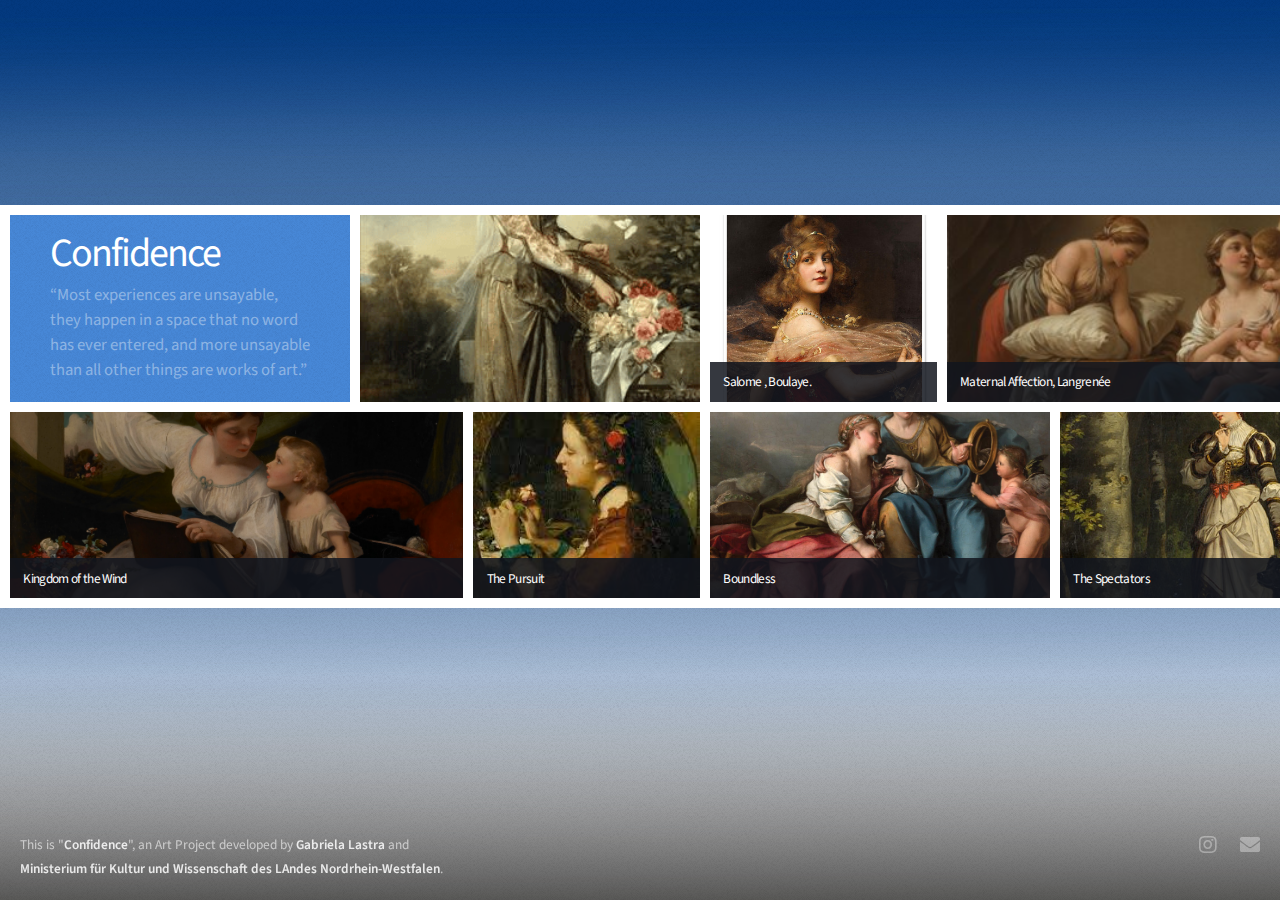
<file: index.html>
<!DOCTYPE HTML>
<html>
	<head>
		<title>Confidence</title>
		<meta charset="utf-8" />
		<meta name="viewport" content="width=device-width, initial-scale=1, user-scalable=no" />
		<link rel="stylesheet" href="assets/css/main.css" />
		<noscript><link rel="stylesheet" href="assets/css/noscript.css" /></noscript>
	</head>
	<body class="is-preload">

		<!-- Wrapper -->
			<div id="wrapper">

				<!-- Main -->
					<section id="main">

						<!-- Items -->
							<div class="items">

								<div class="item intro span-2">
									<h1>Confidence</h1>
									<p>“Most experiences are unsayable, they happen in a space that no word has ever entered,
									and more unsayable than all other things are works of art.”</p>
								</div>

								<article class="item thumb span-2">
									<h3>Für immer vereint, Schweninger Jr.</h3>
									<a href="images/fulls/01.png" class="image"><img src="images/thumbs/01.png" alt=""></a>
								</article>

								<article class="item thumb span-1">
									<h2>Salome , Boulaye.</h2>
									<a href="images/fulls/02.jpeg" class="image"><img src="images/thumbs/02.jpeg" alt=""></a>
								</article>

								<article class="item thumb span-3">
									<h2>Maternal Affection, Langrenée</h2>
									<a href="images/fulls/03.jpeg" class="image"><img src="images/thumbs/03.jpeg" alt=""></a>
								</article>
								<div class="item intro span-3">
									<h1>Believe</h1>
									<p>“Most experiences are unsayable, they happen in a space that no word has ever entered,
									and more unsayable than all other things are works of art.”</p>
								</div>
								<article class="item thumb span-1">
									<h2>Young Woman Drawing, Villers.</h2>
									<a href="images/fulls/04.jpeg" class="image"><img src="images/thumbs/04.jpeg" alt=""></a>
								</article>

								<article class="item thumb span-3">
									<h2>Young woman sewing - Schweninger Jr.</h2>
									<a href="images/fulls/05.png" class="image"><img src="images/thumbs/05.png" alt=""></a>
								</article>

								<article class="item thumb span-1">
									<h2>Allegory of Painting, Langrenée.</h2>
									<a href="images/fulls/06.jpeg" class="image"><img src="images/thumbs/06.jpeg" alt=""></a>
								</article>

								<article class="item thumb span-2">
									<h2>Allegory of Love, Innocence and Prudence, Langrenée.</h2>
									<a href="images/fulls/07.jpeg" class="image"><img src="images/thumbs/07.jpeg" alt=""></a>
								</article>

								<article class="item thumb span-2">
									<h2>Far away thoughts, Schweninger Jr.</h2>
									<a href="images/fulls/08.jpeg" class="image"><img src="images/thumbs/08.jpeg" alt=""></a>
								</article>

							<div class="item intro span-3">
									<h1>Trust</h1>
									<p>“Most experiences are unsayable, they happen in a space that no word has ever entered,
									and more unsayable than all other things are works of art.”</p>
								</div>
								<article class="item thumb span-1">
									<h1>The Love Potion, Morgan.</h1>
									<a href="images/fulls/09.jpeg" class="image"><img src="images/thumbs/09.jpeg" alt=""></a>
								</article>

								<article class="item thumb span-3">
									<h2>Rosalind, J.Sant.</h2>
									<a href="images/fulls/10.jpeg" class="image"><img src="images/thumbs/10.jpeg" alt=""></a>
								</article>

								<article class="item thumb span-1">
									<h2>The Fairy Tale, J. Sant.</h2>
									<a href="images/fulls/11.jpeg" class="image"><img src="images/thumbs/11.jpeg" alt=""></a>
								</article>

								<article class="item thumb span-2">
									<h2>Sentiment, J. Sant.</h2>
									<a href="images/fulls/12.jpeg" class="image"><img src="images/thumbs/12.jpeg" alt=""></a>
								</article>

								<article class="item thumb span-2">
									<h2>Beauties, G. Rochegrosse.</h2>
									<a href="images/fulls/13.jpeg" class="image"><img src="images/thumbs/13.jpeg" alt=""></a>
								</article>
							</div>

						<!-- Items-->
							<div class="items">

								<article class="item thumb span-3"><h2>Kingdom of the Wind</h2><a href="images/fulls/11.jpeg" class="image"><img src="images/thumbs/11.jpeg" alt=""></a></article>
								
								<article class="item thumb span-1"><h2>The Pursuit</h2><a href="images/fulls/12.jpeg" class="image"><img src="images/thumbs/12.jpeg" alt=""></a></article>

								
								<article class="item thumb span-2"><h2>Boundless</h2><a href="images/fulls/07.jpeg" class="image"><img src="images/thumbs/07.jpeg" alt=""></a></article>
								
								<article class="item thumb span-2"><h2>The Spectators</h2><a href="images/fulls/08.jpeg" class="image"><img src="images/thumbs/08.jpeg" alt=""></a></article>
								
								<article class="item thumb span-1"><h2>You really got me</h2><a href="images/fulls/01.png" class="image"><img src="images/thumbs/01.png" alt=""></a></article>
								
								<article class="item thumb span-2"><h2>Ad Infinitum</h2><a href="images/fulls/02.jpeg" class="image"><img src="images/thumbs/02.jpeg" alt=""></a></article>
								
								<article class="item thumb span-1"><h2>Different.</h2><a href="images/fulls/03.jpeg" class="image"><img src="images/thumbs/03.jpeg" alt=""></a></article>
								
								<article class="item thumb span-2"><h2>Kingdom of the Wind</h2><a href="images/fulls/09.jpeg" class="image"><img src="images/thumbs/09.jpeg" alt=""></a></article>
								
								<article class="item thumb span-1"><h2>Elysium</h2><a href="images/fulls/04.jpeg" class="image"><img src="images/thumbs/04.jpeg" alt=""></a></article>

								<article class="item thumb span-2"><h2>Boundless</h2><a href="images/fulls/10.jpeg" class="image"><img src="images/thumbs/10.jpeg" alt=""></a></article>
								
								<article class="item thumb span-2"><h2>The Spectators</h2><a href="images/fulls/09.jpeg" class="image"><img src="images/thumbs/09.jpeg" alt=""></a></article>
								
								<article class="item thumb span-1"><h2>You really got me</h2><a href="images/fulls/10.jpeg" class="image"><img src="images/thumbs/10.jpeg" alt=""></a></article>
								
								<article class="item thumb span-2"><h2>Ad Infinitum</h2><a href="images/fulls/12.jpeg" class="image"><img src="images/thumbs/12.jpeg" alt=""></a></article>
								
								<article class="item thumb span-1"><h2>Different.</h2><a href="images/fulls/03.jpeg" class="image"><img src="images/thumbs/03.jpeg" alt=""></a></article>
								
								<article class="item thumb span-2"><h2>Kingdom of the Wind</h2><a href="images/fulls/05.png" class="image"><img src="images/thumbs/05.png" alt=""></a></article>
								
								<article class="item thumb span-1"><h2>Elysium</h2><a href="images/fulls/04.jpeg" class="image"><img src="images/thumbs/04.jpeg" alt=""></a></article>

							</div> 

					</section>

				<!-- Footer -->
					<section id="footer">
						<section>
							<p>This is "<strong>Confidence</strong>", an Art Project developed by <strong>Gabriela Lastra</strong> and<br /> <strong>Ministerium für Kultur und Wissenschaft des LAndes Nordrhein-Westfalen</strong>.</p>
						</section>
						<section>
							<ul class="icons">
								
								<li><a href="#" class="icon brands fa-instagram"><span class="label">Instagram</span></a></li>
								
								<li><a href="#" class="icon solid fa-envelope"><span class="label">Email</span></a></li>
							</ul>
						</section>
					</section>

			</div>

		<!-- Scripts -->
			<script src="assets/js/jquery.min.js"></script>
			<script src="assets/js/jquery.poptrox.min.js"></script>
			<script src="assets/js/browser.min.js"></script>
			<script src="assets/js/breakpoints.min.js"></script>
			<script src="assets/js/util.js"></script>
			<script src="assets/js/main.js"></script>

	</body>
</html>
</file>
<file: assets/css/noscript.css>
#main {
		opacity: 1 !important;
		overflow-x: auto !important;
	}

		#main .item.thumb img {
			opacity: 1 !important;
		}
</file>
<file: assets/css/main.css>
@import url("https://fonts.googleapis.com/css?family=Source+Sans+Pro:400,600");
@import url("fontawesome-all.min.css");


html, body, div, span, applet, object,
iframe, h1, h2, h3, h4, h5, h6, p, blockquote,
pre, a, abbr, acronym, address, big, cite,
code, del, dfn, em, img, ins, kbd, q, s, samp,
small, strike, strong, sub, sup, tt, var, b,
u, i, center, dl, dt, dd, ol, ul, li, fieldset,
form, label, legend, table, caption, tbody,
tfoot, thead, tr, th, td, article, aside,
canvas, details, embed, figure, figcaption,
footer, header, hgroup, menu, nav, output, ruby,
section, summary, time, mark, audio, video {
	margin: 0;
	padding: 0;
	border: 0;
	font-size: 100%;
	font: inherit;
	vertical-align: baseline;}

article, aside, details, figcaption, figure,
footer, header, hgroup, menu, nav, section {
	display: block;}

body {
	line-height: 1;
}

ol, ul {
	list-style: none;
}

blockquote, q {
	quotes: none;
}

	blockquote:before, blockquote:after, q:before, q:after {
		content: '';
		content: none;
	}

table {
	border-collapse: collapse;
	border-spacing: 0;
}

body {
	-webkit-text-size-adjust: none;
}

mark {
	background-color: transparent;
	color: inherit;
}

input::-moz-focus-inner {
	border: 0;
	padding: 0;
}

input, select, textarea {
	-moz-appearance: none;
	-webkit-appearance: none;
	-ms-appearance: none;
	appearance: none;
}

/* Basic */

	html {
		box-sizing: border-box;
	}

	*, *:before, *:after {
		box-sizing: inherit;
	}

	body {
		background-image: url("images/overlay.png"), -moz-linear-gradient(top, rgba(0, 0, 0, 0) 75%, rgba(0, 0, 0, 0.65)), url("../../images/bg.jpg");
		background-image: url("images/overlay.png"), -webkit-linear-gradient(top, rgba(0, 0, 0, 0) 75%, rgba(0, 0, 0, 0.65)), url("../../images/bg.jpg");
		background-image: url("images/overlay.png"), -ms-linear-gradient(top, rgba(0, 0, 0, 0) 75%, rgba(0, 0, 0, 0.65)), url("../../images/bg.jpg");
		background-image: url("images/overlay.png"), linear-gradient(top, rgba(0, 0, 0, 0) 75%, rgba(0, 0, 0, 0.65)), url("../../images/bg.jpg");
		background-position: top left, bottom left, auto;
		background-size: auto, 100% 100%, cover;
		background-attachment: fixed;
		background-repeat: repeat, no-repeat, auto;
		position: relative;
		background-color: #150C07;
		line-height: 1.75em;
		overflow-x: hidden;
		overflow-y: auto;
	}

		body.is-preload *, body.is-preload *:before, body.is-preload *:after {
			-moz-animation: none !important;
			-webkit-animation: none !important;
			-ms-animation: none !important;
			animation: none !important;
			-moz-transition: none !important;
			-webkit-transition: none !important;
			-ms-transition: none !important;
			transition: none !important;
		}

		@media screen and (max-width: 1280px) {

			body {
				background-attachment: scroll;
			}

		}

		@media screen and (max-width: 736px) {

			body {
				background-attachment: scroll;
				background-size: auto, 100% 100%, 250% auto;
				background-repeat: repeat, no-repeat, no-repeat;
				background-position: top left, bottom left, 50% 0%;
			}

		}

	body, input, select, textarea {
		font-family: 'Source Sans Pro';
		font-weight: 400;
		padding: 0;
		font-size: 13pt;
		color: rgba(255, 255, 255, 0.6);
	}

		@media screen and (max-width: 1680px) {

			body, input, select, textarea {
				font-size: 11pt;
			}

		}

		@media screen and (max-width: 1280px) {

			body, input, select, textarea {
				font-size: 10pt;
			}

		}

		@media screen and (max-width: 980px) {

			body, input, select, textarea {
				font-size: 11pt;
			}

		}

	a {
		color: #fff;
		color: rgba(255, 255, 255, 0.85);
		text-decoration: none;
		-moz-transition: color 0.25s ease-in-out;
		-webkit-transition: color 0.25s ease-in-out;
		-ms-transition: color 0.25s ease-in-out;
		transition: color 0.25s ease-in-out;
	}

		a:hover {
			color: #d64760;
		}

	h1, h2, h3, h4, h5, h6 {
		font-weight: 400;
		color: #fff;
		letter-spacing: -0.05em;
	}

	strong, b {
		color: #fff;
		color: rgba(255, 255, 255, 0.85);
		font-weight: 600;
	}

/* List */

	ul.icons {
		cursor: default;
		margin: 0 0 0.5em 0;
	}

		ul.icons li {
			display: inline-block;
			font-size: 1.5em;
			margin-left: 1em;
		}

			ul.icons li span {
				display: none;
			}

			ul.icons li a {
				opacity: 0.35;
				color: #fff;
				-moz-transition: opacity 0.25s ease-in-out;
				-webkit-transition: opacity 0.25s ease-in-out;
				-ms-transition: opacity 0.25s ease-in-out;
				transition: opacity 0.25s ease-in-out;
			}

				ul.icons li a:hover {
					opacity: 1.0;
				}

			ul.icons li:first-child {
				margin-left: 0;
			}

		@media screen and (max-width: 736px) {

			ul.icons {
				margin: 0 0 2em 0;
			}

		}

/* Icons */

	.icon {
		text-decoration: none;
		position: relative;
		text-decoration: none;
	}

		.icon:before {
			-moz-osx-font-smoothing: grayscale;
			-webkit-font-smoothing: antialiased;
			display: inline-block;
			font-style: normal;
			font-variant: normal;
			text-rendering: auto;
			line-height: 1;
			text-transform: none !important;
			font-family: 'Font Awesome 5 Free';
			font-weight: 400;
		}

		.icon:before {
			line-height: inherit;
		}

		.icon > .label {
			display: none;
		}

		.icon.solid:before {
			font-weight: 900;
		}

		.icon.brands:before {
			font-family: 'Font Awesome 5 Brands';
		}

/* Wrapper */

	#wrapper {
		min-height: 100vh;
		display: -moz-flex;
		display: -webkit-flex;
		display: -ms-flex;
		display: flex;
		-moz-flex-direction: column;
		-webkit-flex-direction: column;
		-ms-flex-direction: column;
		flex-direction: column;
		-moz-justify-content: space-between;
		-webkit-justify-content: space-between;
		-ms-justify-content: space-between;
		justify-content: space-between;
		-moz-align-items: center;
		-webkit-align-items: center;
		-ms-align-items: center;
		align-items: center;
		-moz-transition: -moz-filter 0.5s ease-in-out;
		-webkit-transition: -webkit-filter 0.5s ease-in-out;
		-ms-transition: -ms-filter 0.5s ease-in-out;
		transition: filter 0.5s ease-in-out;
	}

		#wrapper:before {
			content: '';
			display: block;
		}

		body.is-poptrox-visible #wrapper {
			-moz-filter: blur(0.25em);
			-webkit-filter: blur(0.25em);
			-ms-filter: blur(0.25em);
			filter: blur(0.25em);
		}

		@media screen and (max-width: 736px) {

			#wrapper {
				min-height: 0;
			}

		}

/* Scroll Zone */

	.scrollZone {
		position: fixed;
		width: 6rem;
		height: 100vh;
		cursor: -moz-grab;
		cursor: -webkit-grab;
		cursor: -ms-grab;
		cursor: grab;
		z-index: 10001;
	}

		.scrollZone.left {
			left: 0;
		}

		.scrollZone.right {
			right: 0;
		}

		@media screen and (max-width: 736px) {

			.scrollZone {
				display: none;
			}

		}

/* Main */

	#main {
		-moz-transition: opacity 1s ease-in-out;
		-webkit-transition: opacity 1s ease-in-out;
		-ms-transition: opacity 1s ease-in-out;
		transition: opacity 1s ease-in-out;
		-moz-transition-delay: 0.5s;
		-webkit-transition-delay: 0.5s;
		-ms-transition-delay: 0.5s;
		transition-delay: 0.5s;
		position: relative;
		z-index: 1;
		width: -moz-min-content;
		width: -webkit-min-content;
		width: -ms-min-content;
		width: min-content;
		max-width: 100vw;
		overflow-x: hidden;
		-webkit-overflow-scrolling: touch;
		padding: 5px;
	}

		#main .items {
			display: -moz-flex;
			display: -webkit-flex;
			display: -ms-flex;
			display: flex;
		}

			#main .items > :last-child {
				border-right: solid 10px #ffffff;
			}

		#main .item {
			-moz-flex-grow: 0;
			-webkit-flex-grow: 0;
			-ms-flex-grow: 0;
			flex-grow: 0;
			-moz-flex-shrink: 0;
			-webkit-flex-shrink: 0;
			-ms-flex-shrink: 0;
			flex-shrink: 0;
			margin: 5px;
			height: 16em;
			box-shadow: 0 0 0 10px #ffffff;
		}

			#main .item.span-1 {
				width: 20em;
			}

			#main .item.span-2 {
				width: 30em;
			}

			#main .item.span-3 {
				width: 40em;
			}

			#main .item.intro {
				background-color: #4787d6;
				background-image: url("images/overlay.png");
				display: -moz-flex;
				display: -webkit-flex;
				display: -ms-flex;
				display: flex;
				-moz-flex-direction: column;
				-webkit-flex-direction: column;
				-ms-flex-direction: column;
				flex-direction: column;
				-moz-justify-content: center;
				-webkit-justify-content: center;
				-ms-justify-content: center;
				justify-content: center;
				padding: 1em 3em;
			}

				#main .item.intro h1 {
					font-size: 3em;
					line-height: 1em;
				}

				#main .item.intro p {
					font-size: 1.25em;
					line-height: 1.5em;
					margin: 0.5em 0 0 0;
					opacity: 0.65;
				}

			#main .item.thumb {
				display: block;
				position: relative;
				background: rgba(255, 255, 255, 0.25);
				cursor: default;
			}

				#main .item.thumb h2 {
					position: absolute;
					bottom: 0;
					left: 0;
					background: rgba(18, 21, 29, 0.85);
					width: 100%;
					padding: 1em;
					font-weight: 400;
					line-height: 1em;
					z-index: 2;
				}

				#main .item.thumb img {
					display: block;
					z-index: 1;
					position: absolute;
					top: 0;
					left: 0;
					width: 100%;
					height: 100%;
					-moz-object-fit: cover;
					-webkit-object-fit: cover;
					-ms-object-fit: cover;
					object-fit: cover;
					-moz-object-position: center;
					-webkit-object-position: center;
					-ms-object-position: center;
					object-position: center;
					-moz-transition: opacity 0.75s ease-in-out;
					-webkit-transition: opacity 0.75s ease-in-out;
					-ms-transition: opacity 0.75s ease-in-out;
					transition: opacity 0.75s ease-in-out;
					-moz-transition-delay: 1.25s;
					-webkit-transition-delay: 1.25s;
					-ms-transition-delay: 1.25s;
					transition-delay: 1.25s;
				}

				#main .item.thumb.delay-1 img {
					-moz-transition-delay: 1.375s;
					-webkit-transition-delay: 1.375s;
					-ms-transition-delay: 1.375s;
					transition-delay: 1.375s;
				}

				#main .item.thumb.delay-2 img {
					-moz-transition-delay: 1.5s;
					-webkit-transition-delay: 1.5s;
					-ms-transition-delay: 1.5s;
					transition-delay: 1.5s;
				}

				#main .item.thumb.delay-3 img {
					-moz-transition-delay: 1.625s;
					-webkit-transition-delay: 1.625s;
					-ms-transition-delay: 1.625s;
					transition-delay: 1.625s;
				}

				#main .item.thumb.delay-4 img {
					-moz-transition-delay: 1.75s;
					-webkit-transition-delay: 1.75s;
					-ms-transition-delay: 1.75s;
					transition-delay: 1.75s;
				}

				#main .item.thumb.delay-5 img {
					-moz-transition-delay: 1.875s;
					-webkit-transition-delay: 1.875s;
					-ms-transition-delay: 1.875s;
					transition-delay: 1.875s;
				}

				#main .item.thumb.delay-6 img {
					-moz-transition-delay: 2s;
					-webkit-transition-delay: 2s;
					-ms-transition-delay: 2s;
					transition-delay: 2s;
				}

		body.is-preload #main {
			opacity: 0;
		}

			body.is-preload #main .item.thumb img {
				opacity: 0;
			}

		@media screen and (max-width: 1680px) {

			#main .item {
				height: 14em;
			}

				#main .item.span-1 {
					width: 17em;
				}

				#main .item.span-2 {
					width: 25.5em;
				}

				#main .item.span-3 {
					width: 34em;
				}

		}

		@media screen and (max-width: 736px) {

			#main {
				width: 100%;
				overflow-x: hidden;
				overflow-y: auto;
				padding: 2.5px;
			}

				#main .items {
					-moz-flex-wrap: wrap;
					-webkit-flex-wrap: wrap;
					-ms-flex-wrap: wrap;
					flex-wrap: wrap;
					-moz-justify-content: center;
					-webkit-justify-content: center;
					-ms-justify-content: center;
					justify-content: center;
				}

					#main .items > :last-child {
						border-right: 0;
					}

				#main .item {
					-moz-flex-grow: 1;
					-webkit-flex-grow: 1;
					-ms-flex-grow: 1;
					flex-grow: 1;
					-moz-flex-shrink: 1;
					-webkit-flex-shrink: 1;
					-ms-flex-shrink: 1;
					flex-shrink: 1;
					width: calc(50vw - 15px) !important;
					margin: 2.5px;
					box-shadow: 0 0 0 5px #ffffff;
				}

					#main .item.intro {
						width: calc(100vw - 20px) !important;
						text-align: center;
						height: auto;
						padding: 3em;
					}

						#main .item.intro h1 {
							font-size: 2em;
						}

						#main .item.intro p {
							font-size: 1em;
						}

					#main .item.thumb h2 {
						display: none;
					}

		}

		@media screen and (max-width: 480px) {

			#main .item {
				height: 10em;
			}

		}

/* Header */

	#footer {
		width: 100%;
		padding: 1.5em;
		display: -moz-flex;
		display: -webkit-flex;
		display: -ms-flex;
		display: flex;
		-moz-justify-content: space-between;
		-webkit-justify-content: space-between;
		-ms-justify-content: space-between;
		justify-content: space-between;
		position: relative;
		z-index: 10002;
	}

		#footer > section:first-child {
			text-align: left;
			max-width: 36em;
			padding-right: 2em;
		}

		#footer > section:last-child {
			text-align: right;
			max-width: 36em;
		}

		#footer h2 {
			font-size: 2.25em;
			margin: 0 0 1em 0;
		}
/*
		#footer .copyright li {
			display: inline-block;
			margin-left: 1em;
			padding-left: 1em;
			border-left: solid 1px rgba(255, 255, 255, 0.25);
			line-height: 1em;
		}

			#footer .copyright li:first-child {
				border-left: 0;
				margin-left: 0;
				padding-left: 0;
			}
*/
		@media screen and (max-width: 980px) {

			#footer {
				-moz-flex-direction: column;
				-webkit-flex-direction: column;
				-ms-flex-direction: column;
				flex-direction: column;
			}

				#footer > section:first-child {
					width: 100%;
					padding-right: 0;
				}

				#footer > section:last-child {
					text-align: left;
					margin: 1.5em 0 0 0;
					width: 100%;
				}

		}

		@media screen and (max-width: 736px) {

			#footer {
				text-align: center;
				padding: 3em;
			}

				#footer > section:first-child {
					text-align: center;
					max-width: 100%;
				}

				#footer > section:last-child {
					text-align: center;
					max-width: 100%;
				}
/*
				#footer .copyright li {
					display: block;
					margin: 0.75em 0 0 0;
					padding-left: 0;
					border-left: 0;
				}

					#footer .copyright li:first-child {
						margin-top: 0;
					}
*/
		}

/* Popup */

	.poptrox-popup {
		background: #1a1f2c;
		background: rgba(18, 21, 29, 0.9);
		box-shadow: 0px 0px 0px 10px #fff, 0px 10px 60px 10px rgba(8, 11, 19, 0.55);
		cursor: default;
	}

		.poptrox-popup .loader {
			display: block;
			width: 48px;
			height: 48px;
			position: absolute;
			top: 50%;
			left: 50%;
			margin: -24px 0 0 -24px;
			background: url("images/loader.gif");
			opacity: 0.25;
		}

		.poptrox-popup .caption {
			position: absolute;
			bottom: 0;
			left: 0;
			background: #1a1f2c;
			background: rgba(18, 21, 29, 0.85);
			display: block;
			width: 100%;
			line-height: 75px;
			text-align: center;
			font-size: 1.25em;
			color: #fff;
		}

		.poptrox-popup .nav-next, .poptrox-popup .nav-previous {
			text-decoration: none;
			font-weight: normal;
			font-style: normal;
			-moz-transition: opacity 0.25s ease-in-out;
			-webkit-transition: opacity 0.25s ease-in-out;
			-ms-transition: opacity 0.25s ease-in-out;
			transition: opacity 0.25s ease-in-out;
			opacity: 0.35;
		}

			.poptrox-popup .nav-next:hover, .poptrox-popup .nav-previous:hover {
				opacity: 1.0;
			}

		.poptrox-popup .nav-next, .poptrox-popup .nav-previous {
			text-decoration: none;
			text-transform: none !important;
			width: 150px;
			height: 75px;
			position: absolute;
			bottom: 0;
			cursor: pointer;
			font-size: 3em;
			line-height: 75px;
		}

			.poptrox-popup .nav-next:before, .poptrox-popup .nav-previous:before {
				-moz-osx-font-smoothing: grayscale;
				-webkit-font-smoothing: antialiased;
				display: inline-block;
				font-style: normal;
				font-variant: normal;
				text-rendering: auto;
				line-height: 1;
				text-transform: none !important;
				font-family: 'Font Awesome 5 Free';
				font-weight: 900;
			}

		.poptrox-popup .nav-next {
			right: 0;
			text-align: right;
			padding-right: 30px;
		}

			.poptrox-popup .nav-next:before {
				content: '\f105';
			}

		.poptrox-popup .nav-previous {
			left: 0;
			text-align: left;
			padding-left: 30px;
		}

			.poptrox-popup .nav-previous:before {
				content: '\f104';
			}

		@media screen and (max-width: 736px) {

			.poptrox-popup {
				background: #0a0f1c;
				box-shadow: 0px 0px 30px 10px rgba(8, 11, 19, 0.85);
				border: solid 2.5px #fff;
				-moz-box-sizing: content-box;
				-webkit-box-sizing: content-box;
				-ms-box-sizing: content-box;
				box-sizing: content-box;
			}

				.poptrox-popup .caption {
					display: none !important;
				}

				.poptrox-popup .nav-next {
					display: none !important;
				}

				.poptrox-popup .nav-previous {
					display: none !important;
				}

		}
</file>
